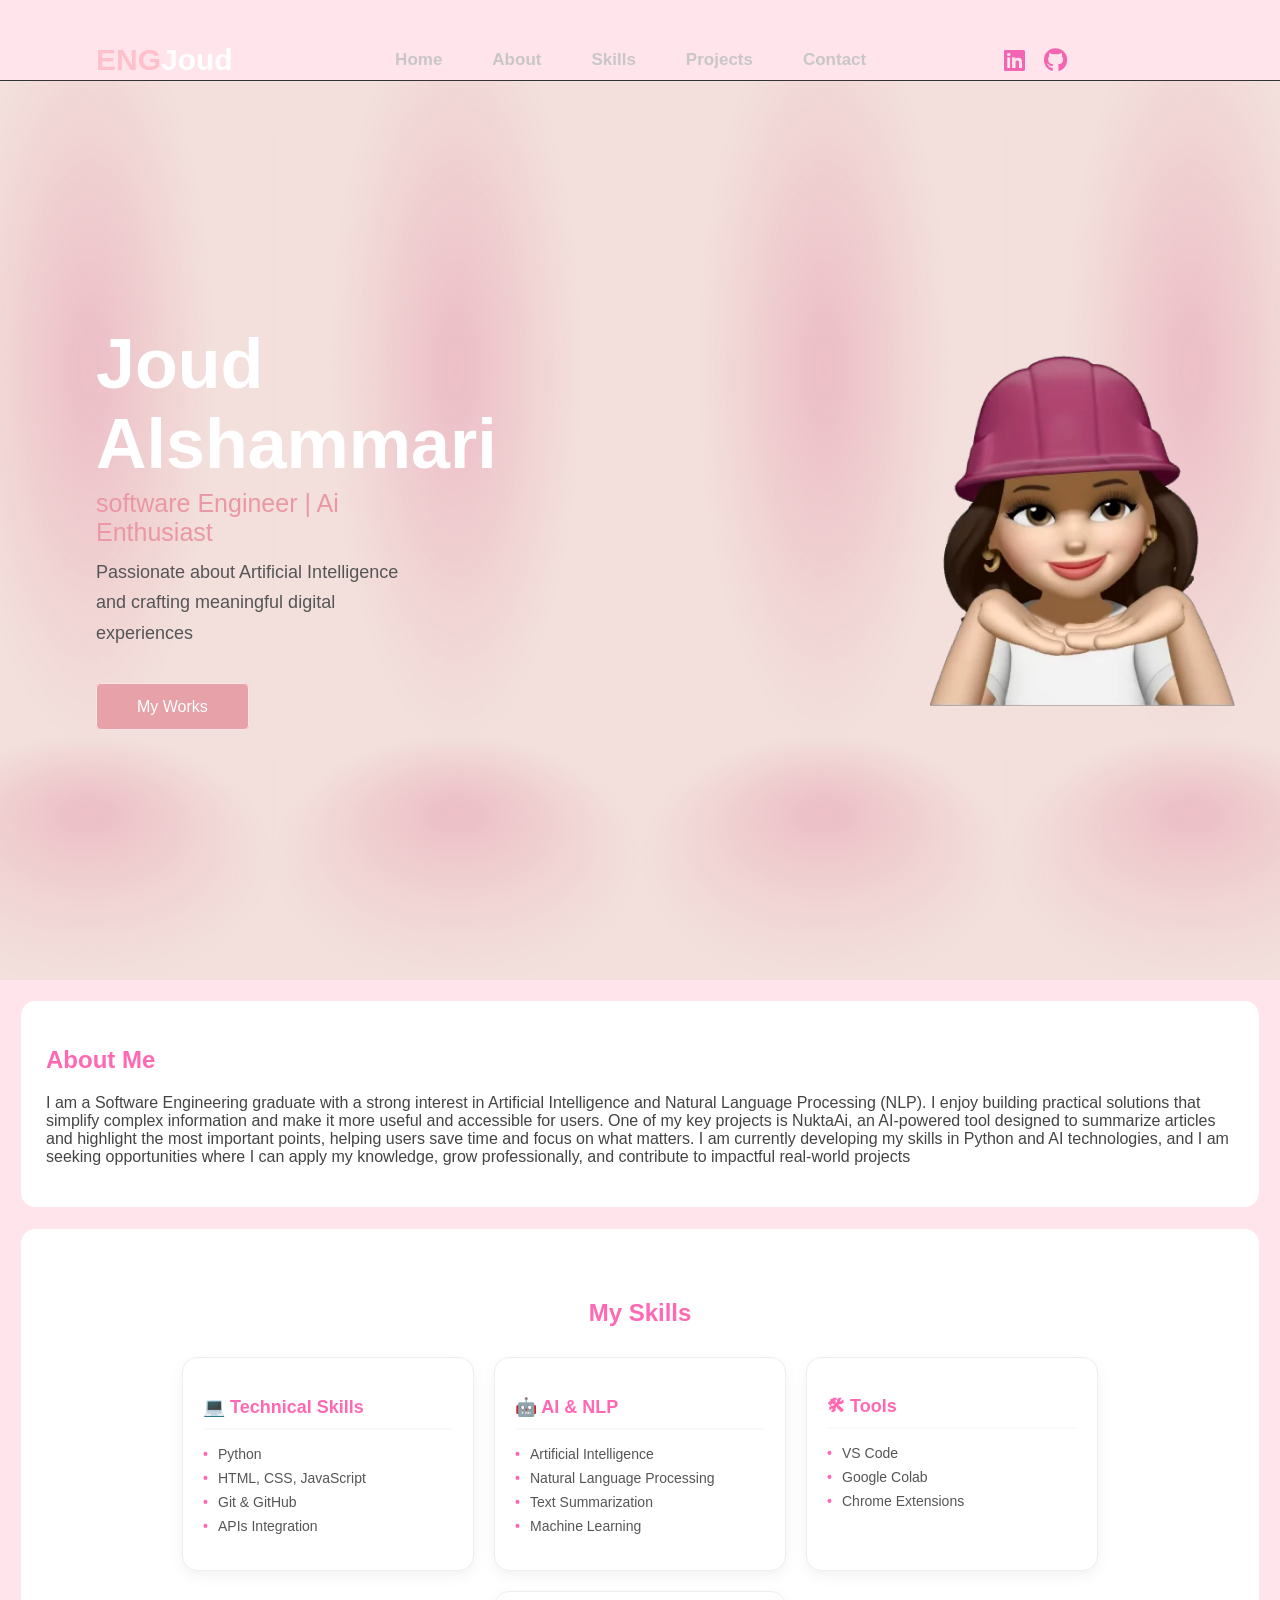
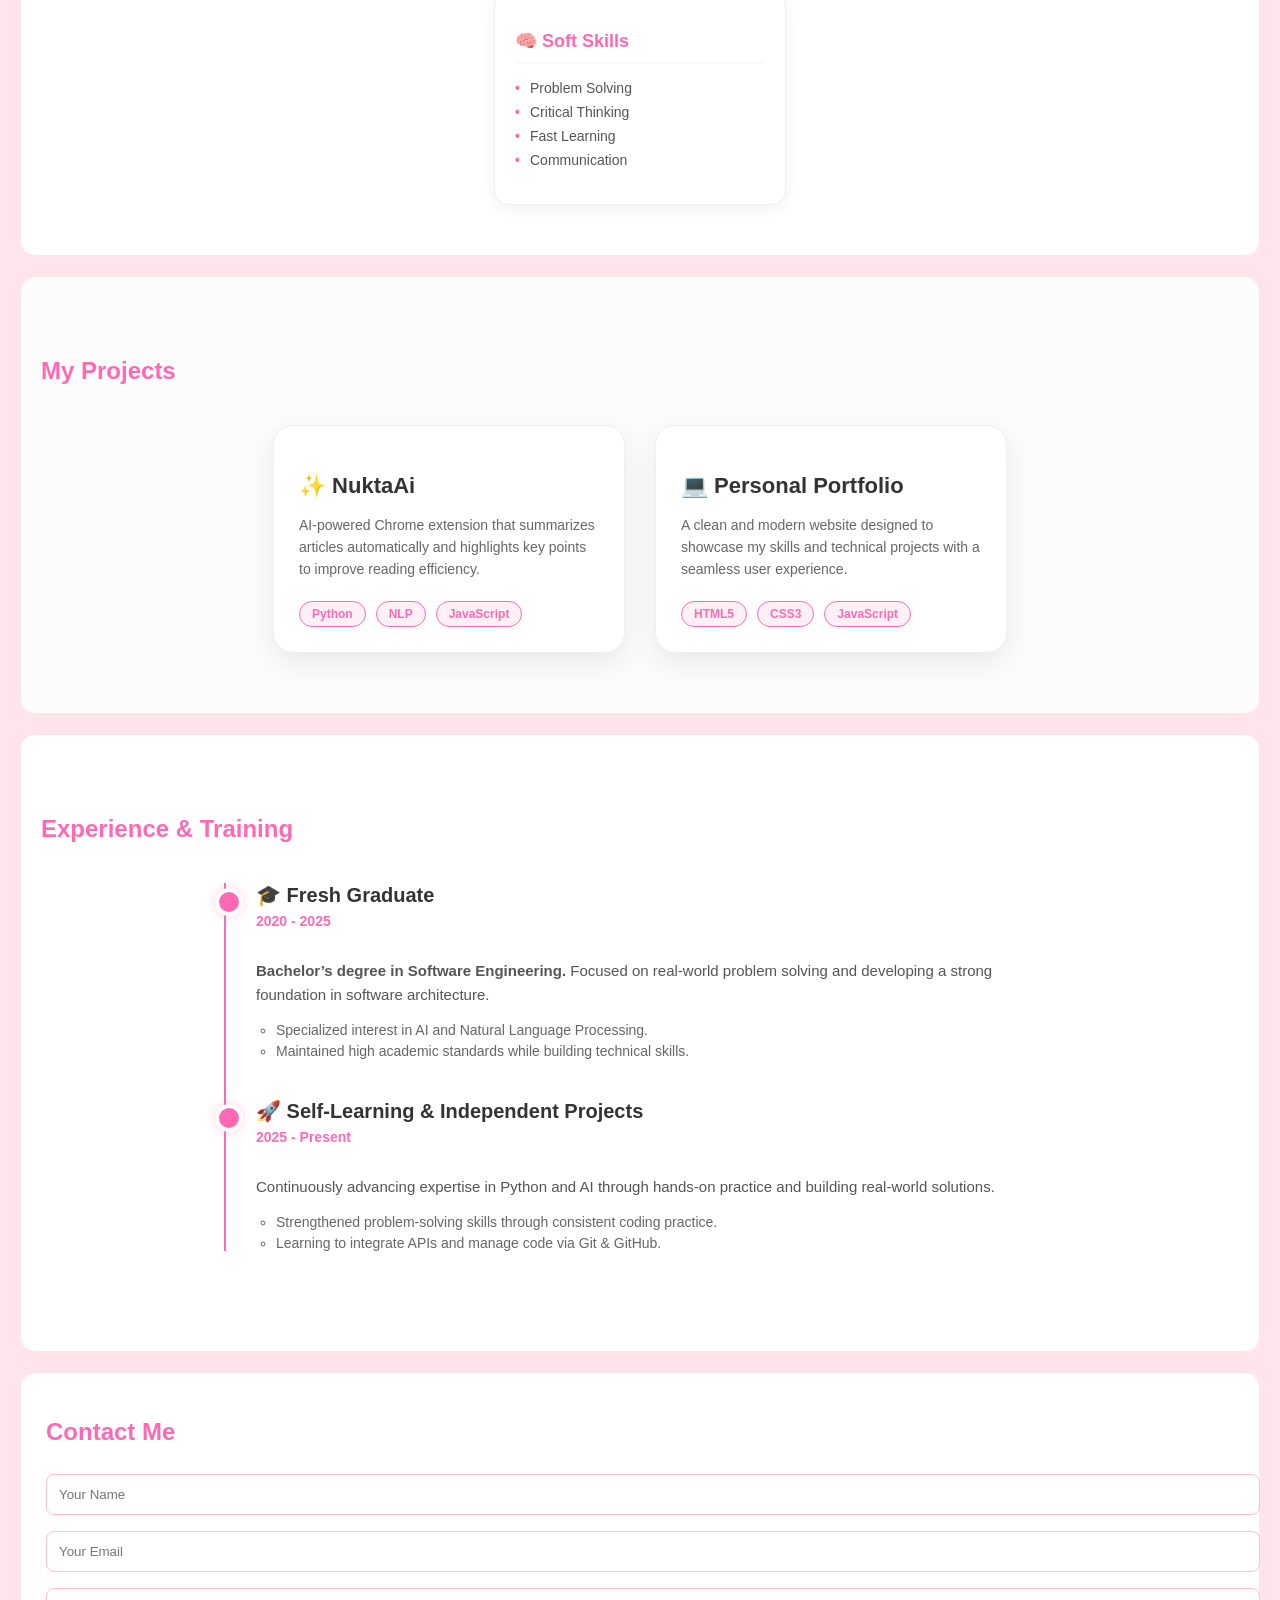
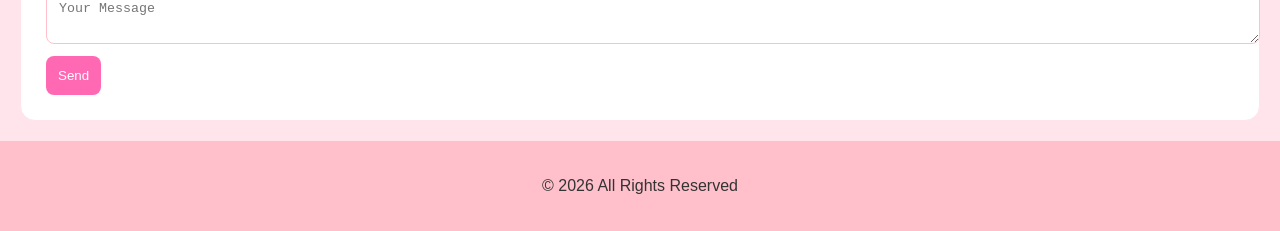
<file: PWebsite/index.html>
<!DOCTYPE html>
<html lang="en">
<head>
    <meta charset="UTF-8">
    <meta name="viewport" content="width=device-width, initial-scale=1.0">
    <title>Personal Website</title>

    <link rel="stylesheet" href="https://cdnjs.cloudflare.com/ajax/libs/font-awesome/6.0.0/css/all.min.css">

    <link rel="stylesheet" href="style.css">
</head>
<body>
<header>
    <nav>
        <a href="#" class="logo"><span> ENG</span>Joud</a>
        <ul class="links">
           <li class="active"><a href="#">Home</a></li>
           <li><a href="#">About</a></li>
           <li><a href="#">Skills</a></li>
           <li><a href="#">Projects</a></li>
           <li><a href="#">Contact</a></li>
        </ul>
        <div class="social-links">
    <a href="https://www.linkedin.com/in/joud-alshammri-7443a227b?utm_source=share&utm_campaign=share_via&utm_content=profile&utm_medium=ios_app"><i class="fa-brands fa-linkedin"></i>
    <a href="https://github.com/joudSE"><i class="fa-brands fa-github"></i>
    <a href="#"><i class="fa-light fa-circle-envelope"></i>
</div>  
<i id="btnMenu" class="fa-solid fa-bars"></i>
    </nav>




</header>

<div class="hero-sec">
    <div class="container">
     
        <div class="div-text">
              <h1>Joud Alshammari</h1>
              <span>software Engineer | Ai Enthusiast</span>
              <p>Passionate about Artificial Intelligence and crafting meaningful digital experiences</p>
              <a href="#" class="btn">My Works</a>
              


        </div>

        <div class="div-img">
            <img src="sticker.webp" alt=" My Sticker">
        </div>
    </div>
</div>
<script>
    let btnMenu= document.getElementById("btnMenu");
    let NavLinks= document.querySelector(".links");

    btnMenu.onclick = function(){
        btnMenu.classList.toggle("fa-times")
        NavLinks.classList.toggle("active")
    }
</script>


    <section id="about">
        <h2>About Me</h2>
        <p>
            I am a Software Engineering graduate with a strong interest in Artificial Intelligence and Natural Language Processing (NLP). I enjoy building practical solutions that simplify complex information and make it more useful and accessible for users.

One of my key projects is NuktaAi, an AI-powered tool designed to summarize articles and highlight the most important points, helping users save time and focus on what matters.

I am currently developing my skills in Python and AI technologies, and I am seeking opportunities where I can apply my knowledge, grow professionally, and contribute to impactful real-world projects
        </p>
    </section>

    
    <section id="skills" class="skills-sec">
    <h2 class="section-title">My Skills</h2>
    
    <div class="skills-container">
        <div class="skill-card">
            <h3>💻 Technical Skills</h3>
            <ul>
                <li>Python</li>
                <li>HTML, CSS, JavaScript</li>
                <li>Git & GitHub</li>
                <li>APIs Integration</li>
            </ul>
        </div>

        <div class="skill-card">
            <h3>🤖 AI & NLP</h3>
            <ul>
                <li>Artificial Intelligence</li>
                <li>Natural Language Processing</li>
                <li>Text Summarization</li>
                <li>Machine Learning</li>
            </ul>
        </div>

        <div class="skill-card">
            <h3>🛠 Tools</h3>
            <ul>
                <li>VS Code</li>
                <li>Google Colab</li>
                <li>Chrome Extensions</li>
            </ul>
        </div>

        <div class="skill-card">
            <h3>🧠 Soft Skills</h3>
            <ul>
                <li>Problem Solving</li>
                <li>Critical Thinking</li>
                <li>Fast Learning</li>
                <li>Communication</li>
            </ul>
        </div>
    </div>
</section>

    
     <section id="projects" class="projects-sec">
    <h2 class="section-title">My Projects</h2>
    <div class="projects-container">
        
        <div class="project-card">
            <div class="project-info">
                <h3>✨ NuktaAi</h3>
                <p>AI-powered Chrome extension that summarizes articles automatically and highlights key points to improve reading efficiency.</p>
                <div class="tags">
                    <span>Python</span>
                    <span>NLP</span>
                    <span>JavaScript</span>
                </div>
            </div>
        </div>

        <div class="project-card">
            <div class="project-info">
                <h3>💻 Personal Portfolio</h3>
                <p>A clean and modern website designed to showcase my skills and technical projects with a seamless user experience.</p>
                <div class="tags">
                    <span>HTML5</span>
                    <span>CSS3</span>
                    <span>JavaScript</span>
                </div>
            </div>
        </div>

    </div>
</section>

    
    <section id="experience" class="experience-sec">
    <h2 class="section-title">Experience & Training</h2>
    <div class="experience-container">

        <div class="exp-item">
            <div class="exp-dot"></div>
            <div class="exp-content">
                <h3>🎓 Fresh Graduate</h3>
                <span class="exp-date">2020 - 2025</span>
                <p><strong>Bachelor’s degree in Software Engineering.</strong> Focused on real-world problem solving and developing a strong foundation in software architecture.</p>
                <ul class="exp-bullets">
                    <li>Specialized interest in AI and Natural Language Processing.</li>
                    <li>Maintained high academic standards while building technical skills.</li>
                </ul>
            </div>
        </div>

        <div class="exp-item">
            <div class="exp-dot"></div>
            <div class="exp-content">
                <h3>🚀 Self-Learning & Independent Projects</h3>
                <span class="exp-date">2025 - Present</span>
                <p>Continuously advancing expertise in Python and AI through hands-on practice and building real-world solutions.</p>
                <ul class="exp-bullets">
                     <li>Strengthened problem-solving skills through consistent coding practice.</li>
                    <li>Learning to integrate APIs and manage code via Git & GitHub.</li>
                </ul>
            </div>
        </div>

    </div>
</section>

    
    <section id="contact">
        <h2>Contact Me</h2>
        <form action="https://formspree.io/f/xwvvwzea" method="POST">
    <input type="text" name="name" placeholder="Your Name" required>
    
    <input type="email" name="email" placeholder="Your Email" required>
    
    <textarea name="message" placeholder="Your Message" required></textarea>
    
    <button type="submit">Send</button>
</form>
    </section>

    
    <footer>
        <p>© 2026 All Rights Reserved</p>
    </footer>
    

</body>
<script src="script.js"></script>
</html>
</file>
<file: PWebsite/style.css>
body {
    font-family: 'Segoe UI', Tahoma, Geneva, Verdana, sans-serif;
    margin: 0;
    background: #ffe4ec; 
    color: #444;
}
 a{
    text-decoration: none;
 }

header {
    position: fixed;
    color: #333;
    top:0;
    left:0;
    right: 0;
    width: 100%;
    height: 80px;
    border-bottom:1px solid #333 ;
    z-index:10000 ;
    background-color: #ffe4ec;
    display: flex;
    justify-content: center;
}


nav {
    background: #ffe4ec; 
}
header nav  {
    display: flex;
    justify-content: space-between;
    align-items: center;
    width:85%;
    margin: auto;
    height: 80px;
    padding: 20px 0 ;
    background: transparent;
}
header nav .logo{
    color:#fff;
    font-size: 30px;
    font-weight: bolder;
}
header nav .logo span{
    color: #ffc0cb;
}
header nav .links{
display:flex;
}
header nav .links li{
    position:relative;
    margin:0 25px;
    height: 80px;
    line-height: 80px;
    list-style: none;
}
header nav .links li::after{
    position: absolute;
    content: '';
    bottom:0;
    left:0;
    width:0%;
    height:20px ;
    background: #f365b1;
    transition: 0.3s;
}
header nav .links li:hover::after
header nav .links li.active::after
{
    width:100%;
}


header nav .links li a{
    color:#c8c6c6;
    font-size: 17px;
}

header nav .social-links a i{
    color:#f365b1;
    font-size:24px;
    margin-left: 15px;

}
header nav .social-links a i:hover{
    color:#fff;
}

.hero-sec{
height: 100vh;
background: url(./studio-background-concept-abstract-empty-light-gradient-purple-studio-room-background-product.jpg);
background-size: cover;
background-position: top;
padding-top: 80px;
width:100%;

}

.hero-sec .container{
    width:85%;
    margin: auto;
    display: flex;
    justify-content: space-between;
    align-items:center;
    position: relative;
    height: 100%;
}
.hero-sec .container .div-text{
    width: 30%;
    margin-right: 40%;
     
}
.hero-sec .container .div-text h1{
    color:#fff;
    font-size: 70px;
    margin-top: -20px;
    margin-bottom: 5px;
    
}
.hero-sec .container .div-text span{
    font-size: 25px;
    color:#ea98a5;
}
.hero-sec .container .div-text p{
    color: #555;
    font-size:18px;
    margin: 10px 0 50px;
    line-height: 1.7;
}

.hero-sec .container .div-text .btn{
    color:#fff;
    border:1px solid #ffe4ec;
    background-color: #e7a2a9;
    padding: 14px 40px;
    border-radius: 5px ;
    transition: 0.3;
}
.hero-sec .container .div-text .btn:hover{
    background: transparent;

}


.hero-sec .container .div-img{
    width: 70%;
    display: flex;
    align-items: flex-end;
    justify-content: flex-end;

}


#btnMenu{
    display: none;
}


@media (max-width: 980px) {

    
    #btnMenu {
        display: block !important;
        color: #ff69b4; 
        font-size: 30px;
        cursor: pointer;
        z-index: 1001;
    }

    header nav .links {
    position: fixed;
    top: 0;
    right: -100%; 
    height: 100vh;
    width: 250px; 
    background: #fff;
    flex-direction: column;
    justify-content: center;
    transition: 0.4s;
    z-index: 1000;
    display: flex; 
}


header nav .links.active {
    right: 0; 
}

    
    .hero-sec {
        height: auto !important;
        padding-bottom: 50px !important;
    }

    .hero-sec .container {
        display: flex !important;
        flex-direction: column !important; 
        align-items: center !important;
        text-align: center !important;
        width: 100% !important;
        padding: 0 20px !important;
    }
    .hero-sec .container .div-text .btn{
        display: inline-block;
        margin-top: 30px !important;
        padding: 10px 25px;
    }
    .hero-sec .container .div-text {
        width: 100% !important;
        margin-top: 50px !important;
    }
    .hero-sec .container .div-text h1{
        font-size: 45px !important;
        line-height: 1.2;
        margin-bottom: 10px;
        width: 100%;
        word-wrap: break-word;
    }


    .hero-sec .container .div-text p {
        font-size: 15px !important;
        line-height: 1.6 !important;
        white-space: normal !important; 
        word-wrap: break-word !important;
        display: block !important;
        width: 90% !important;
        margin-bottom: 20px !important;
        max-width: 320px;
        text-align: center;
        margin: 15px auto !important;
    }

    
    .hero-sec .container .div-img {
        width: 100% !important;
        position: static !important; 
        display: flex !important;
        justify-content: center !important;
        margin-top: 20px !important;
    }

    .hero-sec .container .div-img img {
        width: 250px !important;
        height: auto !important;
        position: static !important;
        transform: none !important;
    }
}



.projects-sec {
    padding: 60px 20px;
    background-color: #fcfcfc; 
}

.projects-container {
    display: flex;
    flex-wrap: wrap;
    justify-content: center;
    gap: 30px;
    margin-top: 40px;
}

.project-card {
    background: #fff;
    width: 350px;
    border-radius: 20px;
    overflow: hidden;
    box-shadow: 0 10px 30px rgba(0,0,0,0.08);
    transition: 0.4s;
    border: 1px solid #eee;
}

.project-card:hover {
    transform: scale(1.03); 
    border-color: #ff69b4;
}

.project-info {
    padding: 25px;
    text-align: left;
}

.project-info h3 {
    margin-bottom: 15px;
    color: #333;
    font-size: 22px;
}

.project-info p {
    font-size: 14px;
    color: #666;
    line-height: 1.6;
    margin-bottom: 20px;
}


.tags {
    display: flex;
    gap: 10px;
    flex-wrap: wrap;
}

.tags span {
    background: #fff0f5; 
    color: #ff69b4;
    padding: 5px 12px;
    border-radius: 50px;
    font-size: 12px;
    font-weight: bold;
    border: 1px solid #ff69b4;
}
.skills-sec {
    padding: 50px 20px;
    text-align: center;
}

.skills-container {
    display: flex;
    flex-wrap: wrap; 
    justify-content: center;
    gap: 20px;
    margin-top: 30px;
}

.skill-card {
    background: #fff; 
    border-radius: 15px; 
    padding: 20px;
    width: 250px;
    box-shadow: 0 5px 15px rgba(0,0,0,0.05); 
    transition: 0.3s;
    border: 1px solid #eee;
    text-align: left; 
}

.skill-card:hover {
    transform: translateY(-5px); 
    border-color: #ff69b4; 
}

.skill-card h3 {
    color: #ff69b4;
    font-size: 18px;
    margin-bottom: 15px;
    border-bottom: 2px solid #f9f9f9;
    padding-bottom: 10px;
}

.skill-card ul {
    list-style: none; 
    padding: 0;
}

.skill-card ul li {
    margin-bottom: 8px;
    font-size: 14px;
    color: #555;
    position: relative;
    padding-left: 15px;
}


.skill-card ul li::before {
    content: "•";
    color: #ff69b4;
    font-weight: bold;
    position: absolute;
    left: 0;
}

.experience-sec {
    padding: 60px 20px;
    background-color: #fff;
}

.experience-container {
    max-width: 800px;
    margin: 40px auto;
    position: relative;
    border-left: 2px solid #ff69b4;
    padding-left: 30px;
}

.exp-item {
    position: relative;
    margin-bottom: 40px;
}


.exp-dot {
    position: absolute;
    left: -41px;
    top: 5px;
    width: 20px;
    height: 20px;
    background-color: #ff69b4;
    border-radius: 50%;
    border: 4px solid #fff;
    box-shadow: 0 0 10px rgba(255,105,180,0.3);
}

.exp-content h3 {
    color: #333;
    font-size: 20px;
    margin-bottom: 5px;
}

.exp-date {
    display: inline-block;
    color: #ff69b4;
    font-weight: bold;
    font-size: 14px;
    margin-bottom: 15px;
}

.exp-content p {
    font-size: 15px;
    color: #555;
    line-height: 1.6;
}

.exp-bullets {
    margin-top: 10px;
    padding-left: 20px;
    list-style-type: circle;
    color: #666;
    font-size: 14px;
}

.exp-bullets li {
    margin-bottom: 5px;
}
nav ul li {
    
    margin: 0 15px;
}
nav ul li a {
    color: #555;
    text-decoration: none;
    font-weight: bold;
}
nav ul li a:hover {
    color: #ff69b4;
}

/* Sections */
section {
    padding: 25px;
    margin: 20px;
    background: #fff;
    border-radius: 15px;
    border: 1px solid #ffe4ec;
}

/* Titles */
h2 {
    color: #ff69b4;
}
 .hero-sec .container .div-img img{
    width: 450px !important;
    height: auto;
    display: block;
    margin-left: 0;
    margin-right: auto;
    transform: none !important;
 }
/* Projects */
.project {
    background: #fff0f5;
    padding: 15px;
    margin: 10px 0;
    border-radius: 10px;
}

/* Form */
form input, form textarea {
    width: 100%;
    padding: 12px;
    margin: 8px 0;
    border: 1px solid #ffc0cb;
    border-radius: 8px;
}

button {
    background: #ff69b4;
    color: white;
    padding: 12px;
    border: none;
    border-radius: 8px;
    cursor: pointer;
}
button:hover {
    background: #ff1493;
}

/* Footer */
footer {
    text-align: center;
    background: #ffc0cb;
    color: #333;
    padding: 20px;
}
</file>
